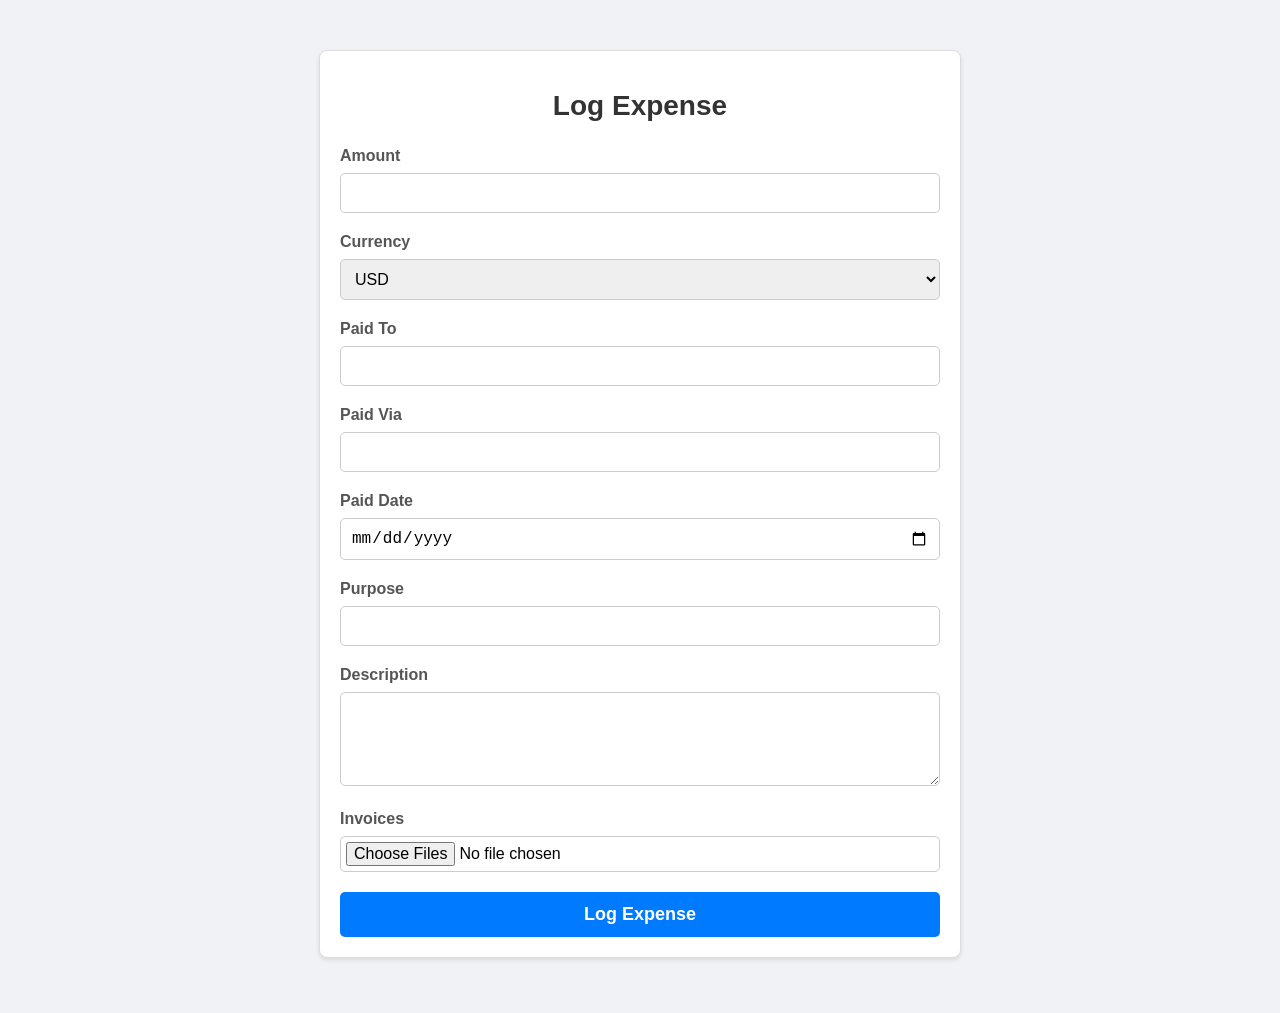
<file: templates/expense.html>
<!DOCTYPE html>
<html lang="en">
<head>
    <meta charset="UTF-8">
    <meta name="viewport" content="width=device-width, initial-scale=1.0">
    <title>Log Expense</title>
    <link rel="stylesheet" href="/static/styles.css">
    <style>
        .message {
            padding: 10px;
            margin-bottom: 15px;
            border-radius: 5px;
            text-align: center;
            font-weight: bold;
        }
        .success {
            background-color: #d4edda;
            color: #155724;
            border: 1px solid #c3e6cb;
        }
        .error {
            background-color: #f8d7da;
            color: #721c24;
            border: 1px solid #f5c6cb;
        }
        .error-message {
            color: #dc3545;
            font-size: 0.9em;
            margin-top: 5px;
        }
    </style>
</head>
<body>
    <div class="container">
        <h1>Log Expense</h1>
        <div id="message" class="message" style="display: none;"></div>
        <form id="expenseForm" action="/log_expense_from_web" method="post" enctype="multipart/form-data">
            <div class="form-group">
                <label for="amount">Amount</label>
                <input type="number" id="amount" name="amount" required>
                <div class="error-message" id="amountError"></div>
            </div>
            <div class="form-group">
                <label for="currency">Currency</label>
                <select id="currency" name="currency">
                    <option value="USD">USD</option>
                    <option value="INR">INR</option>
                    <option value="EUR">EUR</option>
                    <option value="GBP">GBP</option>
                </select>
            </div>
            <div class="form-group">
                <label for="paid_to">Paid To</label>
                <input type="text" id="paid_to" name="paid_to" required>
                <div class="error-message" id="paidToError"></div>
            </div>
            <div class="form-group">
                <label for="paid_via">Paid Via</label>
                <input type="text" id="paid_via" name="paid_via" required>
                <div class="error-message" id="paidViaError"></div>
            </div>
            <div class="form-group">
                <label for="paid_date">Paid Date</label>
                <input type="date" id="paid_date" name="paid_date" required>
                <div class="error-message" id="paidDateError"></div>
            </div>
            <div class="form-group">
                <label for="purpose">Purpose</label>
                <input type="text" id="purpose" name="purpose" required>
                <div class="error-message" id="purposeError"></div>
            </div>
            <div class="form-group">
                <label for="description">Description</label>
                <textarea id="description" name="description" rows="4" required></textarea>
                <div class="error-message" id="descriptionError"></div>
            </div>
            <div class="form-group">
                <label for="invoices">Invoices</label>
                <input type="file" id="invoices" name="invoices" multiple>
            </div>
            <button type="submit">Log Expense</button>
        </form>
    </div>

    <script>
        document.addEventListener("DOMContentLoaded", function() {
            const form = document.getElementById("expenseForm");
            const messageDiv = document.getElementById("message");

            form.addEventListener("submit", async function(event) {
                event.preventDefault(); // Prevent default form submission

                let isValid = true;

                // Clear previous errors and messages
                document.querySelectorAll(".error-message").forEach(el => el.textContent = '');
                messageDiv.style.display = 'none';
                messageDiv.className = 'message';
                messageDiv.textContent = '';

                // Validate Amount
                const amount = document.getElementById("amount");
                if (!amount.value || isNaN(amount.value)) {
                    document.getElementById("amountError").textContent = "Amount must be a number.";
                    isValid = false;
                }

                // Validate Paid To
                const paidTo = document.getElementById("paid_to");
                if (!paidTo.value.trim()) {
                    document.getElementById("paidToError").textContent = "Paid To is required.";
                    isValid = false;
                }

                // Validate Paid Via
                const paidVia = document.getElementById("paid_via");
                if (!paidVia.value.trim()) {
                    document.getElementById("paidViaError").textContent = "Paid Via is required.";
                    isValid = false;
                }

                // Validate Paid Date
                const paidDate = document.getElementById("paid_date");
                if (!paidDate.value) {
                    document.getElementById("paidDateError").textContent = "Paid Date is required.";
                    isValid = false;
                }

                // Validate Purpose
                const purpose = document.getElementById("purpose");
                if (!purpose.value.trim()) {
                    document.getElementById("purposeError").textContent = "Purpose is required.";
                    isValid = false;
                }

                // Validate Description
                const description = document.getElementById("description");
                if (!description.value.trim()) {
                    document.getElementById("descriptionError").textContent = "Description is required.";
                    isValid = false;
                }

                if (!isValid) {
                    return; // Stop if client-side validation fails
                }

                // If client-side validation passes, submit via Fetch API
                const formData = new FormData(form);
                try {
                    const response = await fetch(form.action, {
                        method: form.method,
                        body: formData
                    });

                    const result = await response.json();

                    messageDiv.style.display = 'block';
                    if (response.ok) {
                        messageDiv.classList.add('success');
                        messageDiv.textContent = result.message || 'Expense logged successfully!';
                        form.reset(); // Clear form on success
                    } else {
                        messageDiv.classList.add('error');
                        messageDiv.textContent = result.error || 'An error occurred.';
                    }
                } catch (error) {
                    messageDiv.style.display = 'block';
                    messageDiv.classList.add('error');
                    messageDiv.textContent = 'Network error or server unreachable.';
                    console.error('Fetch error:', error);
                }
            });
        });
    </script>
</body>
</html>
</file>
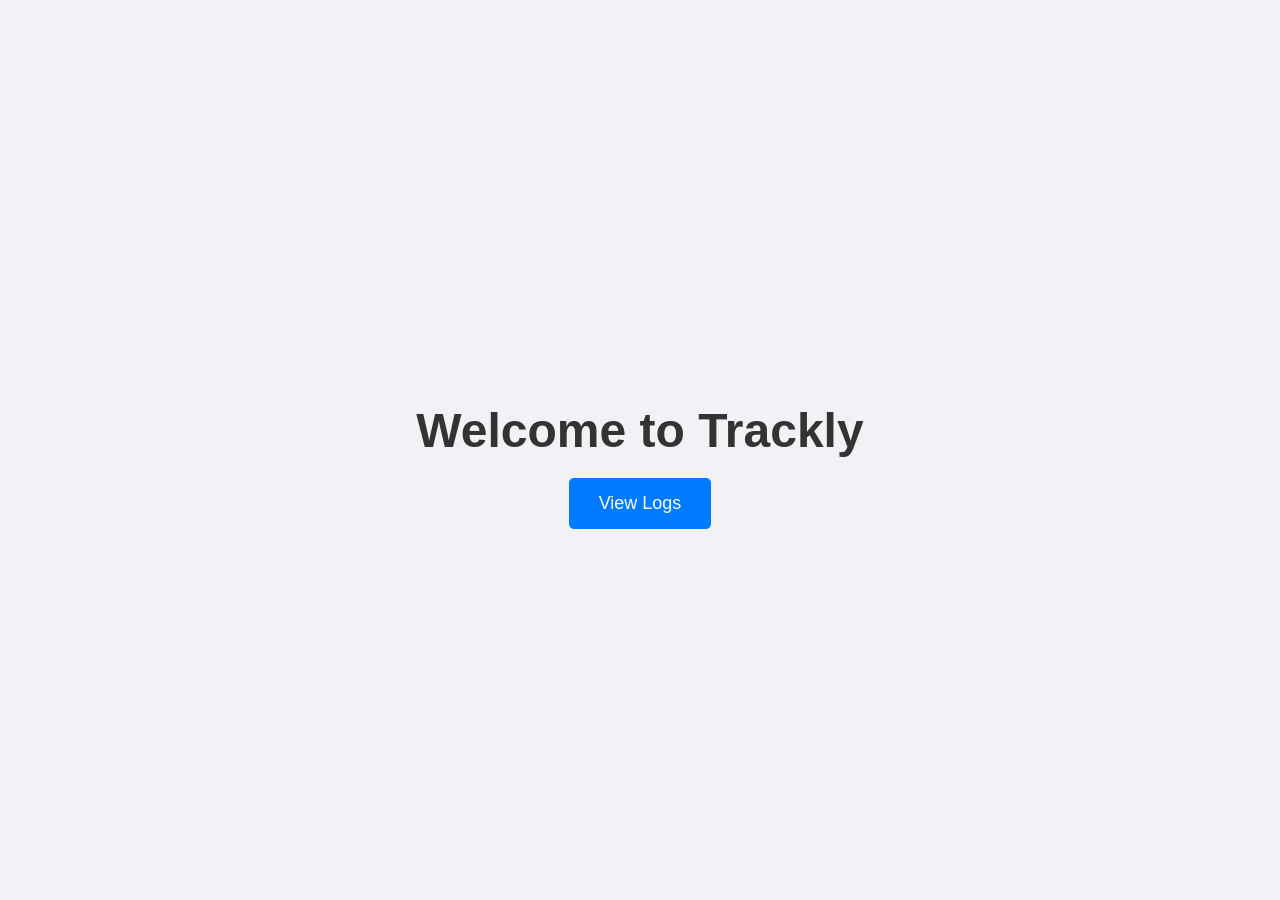
<file: templates/welcome.html>
<!DOCTYPE html>
<html lang="en">
<head>
    <meta charset="UTF-8">
    <meta name="viewport" content="width=device-width, initial-scale=1.0">
    <title>Trackly</title>
    <style>
        body {
            font-family: -apple-system, BlinkMacSystemFont, "Segoe UI", Roboto, Helvetica, Arial, sans-serif;
            margin: 0;
            padding: 0;
            background-color: #f0f2f5;
            display: flex;
            justify-content: center;
            align-items: center;
            height: 100vh;
        }
        .container {
            text-align: center;
        }
        h1 {
            font-size: 48px;
            color: #333;
            margin-bottom: 20px;
        }
        .button {
            display: inline-block;
            padding: 15px 30px;
            font-size: 18px;
            color: #fff;
            background-color: #007bff;
            border: none;
            border-radius: 5px;
            text-decoration: none;
            transition: background-color 0.3s;
        }
        .button:hover {
            background-color: #0056b3;
        }
    </style>
</head>
<body>
    <div class="container">
        <h1>Welcome to Trackly</h1>
        <a href="/logs" class="button">View Logs</a>
    </div>
</body>
</html>
</file>
<file: static/styles.css>
body {
    font-family: -apple-system, BlinkMacSystemFont, "Segoe UI", Roboto, Helvetica, Arial, sans-serif;
    margin: 0;
    padding: 0;
    background-color: #f0f2f5;
}

.container {
    max-width: 600px;
    margin: 50px auto;
    padding: 20px;
    background-color: #fff;
    border: 1px solid #ddd;
    border-radius: 8px;
    box-shadow: 0 2px 4px rgba(0, 0, 0, 0.1);
}

h1 {
    text-align: center;
    margin-bottom: 25px;
    color: #333;
    font-size: 28px;
}

.form-group {
    margin-bottom: 20px;
}

label {
    display: block;
    margin-bottom: 8px;
    font-weight: bold;
    color: #555;
}

input[type="text"],
input[type="number"],
input[type="date"],
input[type="file"],
select,
textarea {
    width: 100%;
    padding: 10px;
    border: 1px solid #ccc;
    border-radius: 5px;
    box-sizing: border-box;
    font-size: 16px;
}

input[type="file"] {
    padding: 5px;
}

button {
    width: 100%;
    padding: 12px;
    background-color: #007bff;
    color: #fff;
    border: none;
    border-radius: 5px;
    cursor: pointer;
    font-size: 18px;
    font-weight: bold;
    transition: background-color 0.3s ease;
}

button:hover {
    background-color: #0056b3;
}
</file>
